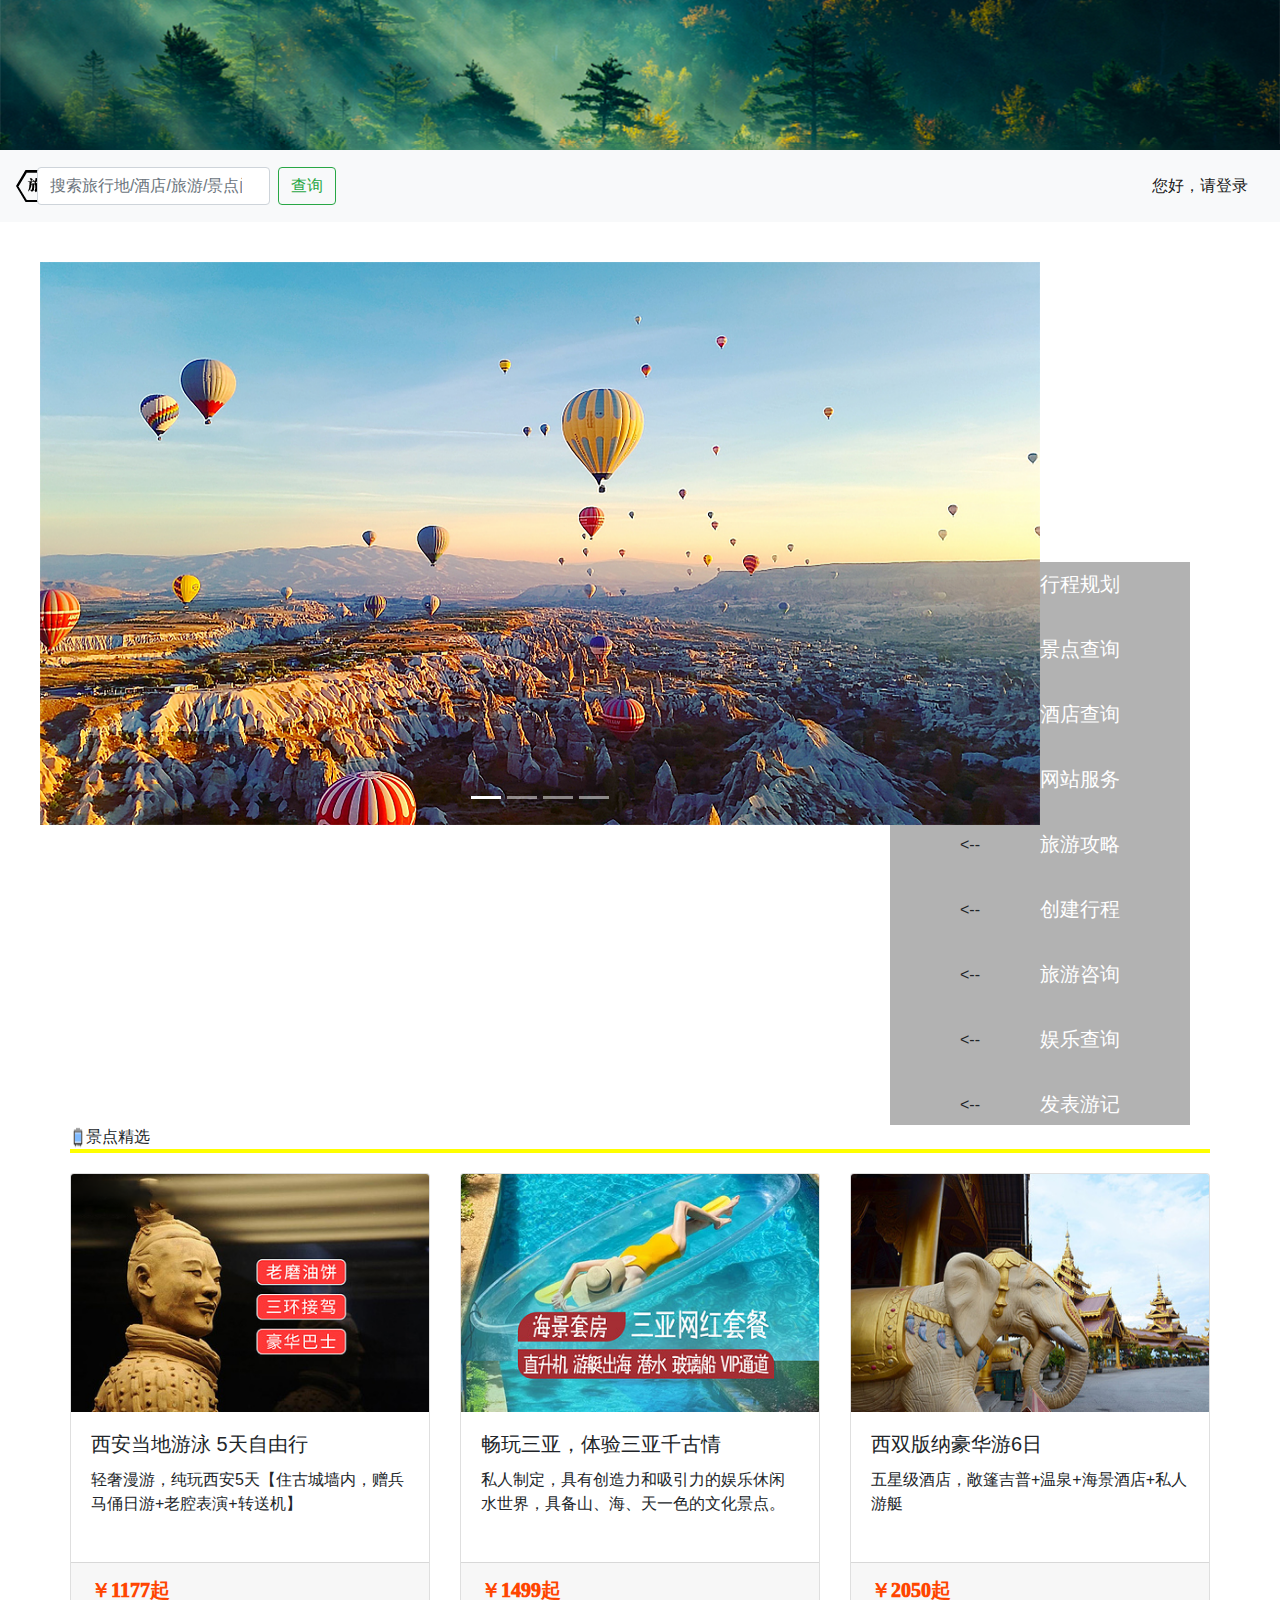
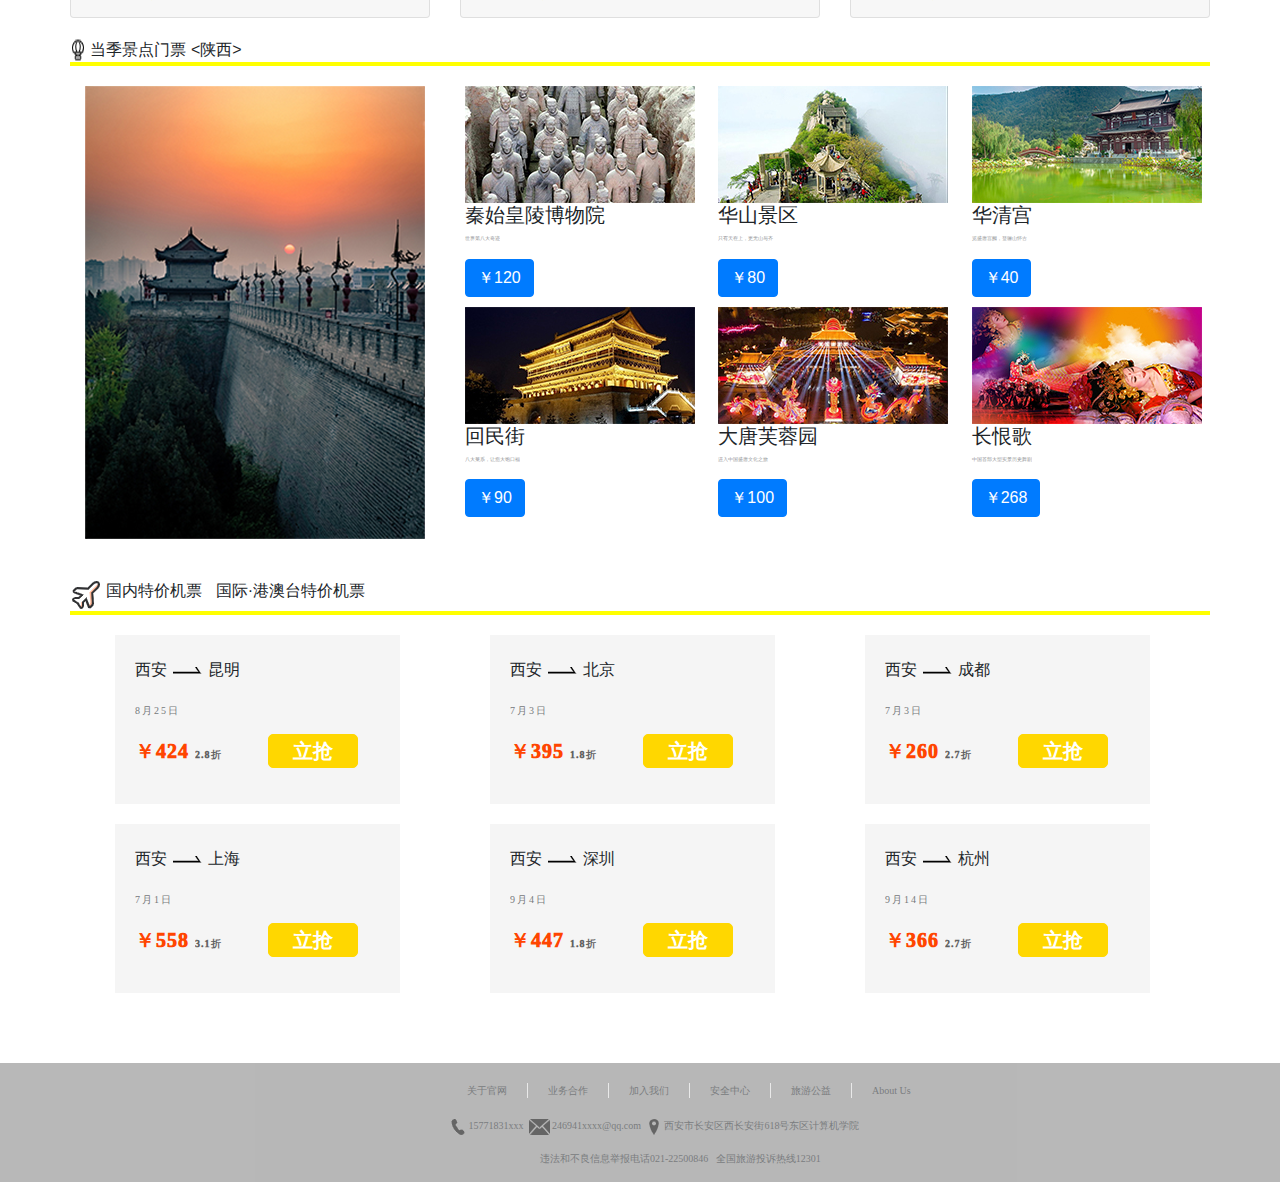
<file: Tourism_management/index.html>
<!DOCTYPE html>
<html lang="zh">

<head>
    <meta charset="UTF-8">
    <meta http-equiv="X-UA-Compatible" content="IE=edge">
    <meta name="viewport" content="width=device-width, initial-scale=1.0">
    <link rel="icon" href="img/icon-2.png">
    <title>旅游管理信息系统</title>
    <link rel="stylesheet" href="css/bootstrap.min.css">
    <link rel="stylesheet" href="css/customer/index.css">
    <script src="js/jquery-3.6.0.min.js"></script>
    <script src="js/bootstrap.min.js"></script>
</head>



<body>

    <header>
        <img id="head-img" class="w-100" src="img/head.png" alt="">
    </header>

    <!-- 导航栏 -->


    <nav class="navbar navbar-expand-lg navbar-light bg-light ">
        <a class="navbar-brand" href="#"><img src="img/main-1.png" alt=""></a>
        <button class="navbar-toggler" type="button" data-toggle="collapse" data-target="#navbarSupportedContent" aria-controls="navbarSupportedContent" aria-expanded="false" aria-label="Toggle navigation">
          <span class="navbar-toggler-icon"></span>
        </button>

        <div class="collapse navbar-collapse" id="navbarSupportedContent">
            <ul class="navbar-nav mr-auto">
                <li class="nav-item active">
                    <a class="nav-link" href="#">首页<span class="sr-only">(current)</span></a>
                </li>
                <li class="nav-item">
                    <a class="nav-link" href="#">消息</a>
                </li>
                <li class="nav-item dropdown">
                    <a class="nav-link dropdown-toggle" href="#" id="navbarDropdown" role="button" data-toggle="dropdown" aria-haspopup="true" aria-expanded="false">
                地点
              </a>
                    <div class="dropdown-menu" aria-labelledby="navbarDropdown">
                        <a class="dropdown-item" href="#">西安</a>
                        <a class="dropdown-item" href="#">北京</a>
                        <div class="dropdown-divider"></div>
                        <a class="dropdown-item" href="#">其它城市</a>
                    </div>
                </li>
            </ul>
            <form class="form-inline my-2 my-lg-0" id="search-1">
                <input class="form-control mr-sm-2" type="search" placeholder="搜索旅行地/酒店/旅游/景点门票/交通" aria-label="Search">
                <button class="btn btn-outline-success my-2 my-sm-0" type="submit">查询</button>
            </form>
            <nav class="navbar navbar-light bg-light">
                <span class="navbar-text">
                  <a href="login.html">您好，请登录</a>
                </span>
            </nav>
        </div>
    </nav>

    <div id="third">
        <!-- 轮播图 -->
        <div id="lunbo">
            <div id="carouselExampleFade" class="carousel slide carousel-fade" data-ride="carousel">
                <ol class="carousel-indicators">
                    <li data-target="#carouselExampleIndicators" data-slide-to="0" class="active"></li>
                    <li data-target="#carouselExampleIndicators" data-slide-to="1"></li>
                    <li data-target="#carouselExampleIndicators" data-slide-to="2"></li>
                    <li data-target="#carouselExampleIndicators" data-slide-to="3"></li>
                </ol>
                <div class="carousel-inner">
                    <div class="carousel-item active">
                        <img class="d-block w-100" src="img/L1.png" alt="First slide">
                    </div>
                    <div class="carousel-item">
                        <img class="d-block w-100" src="img/L2.png" alt="Second slide">
                    </div>
                    <div class="carousel-item">
                        <img class="d-block w-100" src="img/L3.png" alt="Third slide">
                    </div>
                    <div class="carousel-item">
                        <img class="d-block w-100" src="img/L4.png" alt="Third slide">
                    </div>
                </div>
                <a class="carousel-control-prev" href="#carouselExampleFade" role="button" data-slide="prev">
                    <span class="carousel-control-prev-icon" aria-hidden="true"></span>
                    <span class="sr-only">Previous</span>
                </a>
                <a class="carousel-control-next" href="#carouselExampleFade" role="button" data-slide="next">
                    <span class="carousel-control-next-icon" aria-hidden="true"></span>
                    <span class="sr-only">Next</span>
                </a>
            </div>
        </div>





        <div class="banner">
            <ul>
                <li><span> <-- </span><a href="plan.html">行程规划</a></li>
                <li><span> <-- </span><a href="senic.html">景点查询</a></li>
                <li><span> <-- </span><a href="hotel.html">酒店查询</a></li>
                <li><span> <-- </span><a href="web-services.html">网站服务</a></li>
                <li><span> <-- </span><a href="strategy.html">旅游攻略</a></li>
                <li><span> <-- </span><a href="create_trip.html">创建行程</a></li>
                <li><span> <-- </span><a href="plan.html">旅游咨询</a></li>
                <li><span> <-- </span><a href="">娱乐查询</a></li>
                <li><span> <-- </span><a href="">发表游记</a></li>
            </ul>
        </div>

    </div>


    <!-- 主体部分 -->
    <div class="container" style="clear: both;">

        <!-- 第一部分 -->
        <div class="row row-1" style="margin-top: 100px;">
            <img src="img/icon-1.png" alt="">景点精选
        </div>
        <div class="row" style="margin-top: 20px;">
            <div class="card-deck">
                <div class="card">
                    <img class="card-img-top" src="img/xian.png" alt="西安">
                    <div class="card-body">
                        <h5 class="card-title">西安当地游泳 5天自由行</h5>
                        <p class="card-text">轻奢漫游，纯玩西安5天【住古城墙内，赠兵马俑日游+老腔表演+转送机】</p>
                    </div>
                    <div class="card-footer">
                        <span class="money">￥1177起</span>
                    </div>
                </div>
                <div class="card">
                    <img class="card-img-top" src="img/sanya.jpg" alt="三亚">
                    <div class="card-body">
                        <h5 class="card-title">畅玩三亚，体验三亚千古情</h5>
                        <p class="card-text">私人制定，具有创造力和吸引力的娱乐休闲水世界，具备山、海、天一色的文化景点。</p>
                    </div>
                    <div class="card-footer">
                        <span class="money">￥1499起</span>
                    </div>
                </div>
                <div class="card">
                    <img class="card-img-top" src="img/yunnan.png" alt="西双版纳">
                    <div class="card-body">
                        <h5 class="card-title">西双版纳豪华游6日</h5>
                        <p class="card-text">五星级酒店，敞篷吉普+温泉+海景酒店+私人游艇</p>
                    </div>
                    <div class="card-footer">
                        <span class="money">￥2050起</span>
                    </div>
                </div>
            </div>
        </div>


        <!-- 第二部分 -->
        <div class="row row-1" style="margin-top: 20px;">
            <img src="img/icon-2.png" alt="">&nbsp;当季景点门票
            <陕西>
        </div>
        <div class="row" style="margin-top: 20px;">

            <div class="col-md-4" style="overflow: hidden;">
                <img src="img/xian-1.png">
            </div>
            <div class="col-md-8" id="list-2">
                <div class="row">
                    <div class="col-md-4">
                        <img src="img/1.jpg" alt="">
                        <h5>秦始皇陵博物院</h5>
                        <p>世界第八大奇迹</p>
                        <a class="btn btn-primary" href="#" role="button">￥120</a>
                    </div>
                    <div class="col-md-4">
                        <img src="img/2.jpg" alt="">
                        <h5>华山景区</h5>
                        <p>只有天在上，更无山与齐</p>
                        <a class="btn btn-primary" href="#" role="button">￥80</a>
                    </div>
                    <div class="col-md-4">
                        <img src="img/3.jpg" alt="">
                        <h5>华清宫</h5>
                        <p>览盛唐宫阙，登骊山怀古</p>
                        <a class="btn btn-primary" href="#" role="button">￥40</a>
                    </div>
                </div>
                <div class="row" style="margin-top: 10px;">
                    <div class="col-md-4">
                        <img src="img/4.jpg" alt="">
                        <h5>回民街</h5>
                        <p>八大菜系，让您大饱口福</p>
                        <a class="btn btn-primary" href="#" role="button">￥90</a>
                    </div>
                    <div class="col-md-4">
                        <img src="img/5.jpg" alt="">
                        <h5>大唐芙蓉园</h5>
                        <p>进入中国盛唐文化之旅</p>
                        <a class="btn btn-primary" href="#" role="button">￥100</a>
                    </div>
                    <div class="col-md-4">
                        <img src="img/6.jpg" alt="">
                        <h5>长恨歌</h5>
                        <p>中国首部大型实景历史舞剧</p>
                        <a class="btn btn-primary" href="#" role="button">￥268</a>
                    </div>
                </div>
            </div>


        </div>




        <!-- 第二部分 -->
        <div class="row row-1" style="margin-top: 40px;">
            <img src="img/icon-4.png" alt="">&nbsp;国内特价机票 &nbsp;&nbsp;国际·港澳台特价机票
        </div>
        <div class="row ticket" style="margin-top:20px;">
            <div class="col-md-3">
                <p>西安 <img src="img/icon-5.png"> 昆明</p>
                <p class="p-time">8月25日</p>
                <p class="p-money">￥424
                    <span class="p-zhe">2.8折</span>
                    <span><button class="liqiang"> 立抢</button></span>
                </p>
            </div>
            <div class="col-md-3">
                <p>西安 <img src="img/icon-5.png"> 北京</p>
                <p class="p-time">7月3日</p>
                <p class="p-money">￥395
                    <span class="p-zhe">1.8折</span>
                    <span><button class="liqiang"> 立抢</button></span>
                </p>
            </div>
            <div class="col-md-3">
                <p>西安 <img src="img/icon-5.png"> 成都</p>
                <p class="p-time">7月3日</p>
                <p class="p-money">￥260
                    <span class="p-zhe">2.7折</span>
                    <span><button class="liqiang"> 立抢</button></span>
                </p>
            </div>

        </div>
        <div class="row ticket" style="margin-top: 20px;">
            <div class="col-md-3">
                <p>西安 <img src="img/icon-5.png"> 上海</p>
                <p class="p-time">7月1日</p>
                <p class="p-money">￥558
                    <span class="p-zhe">3.1折</span>
                    <span><button class="liqiang"> 立抢</button></span>
                </p>
            </div>
            <div class="col-md-3">
                <p>西安 <img src="img/icon-5.png"> 深圳</p>
                <p class="p-time">9月4日</p>
                <p class="p-money">￥447
                    <span class="p-zhe">1.8折</span>
                    <span><button class="liqiang"> 立抢</button></span>
                </p>
            </div>
            <div class="col-md-3">
                <p>西安 <img src="img/icon-5.png"> 杭州</p>
                <p class="p-time">9月14日</p>
                <p class="p-money">￥366
                    <span class="p-zhe">2.7折</span>
                    <span><button class="liqiang"> 立抢</button></span>
                </p>
            </div>
        </div>


    </div>


    <footer class="container-fluid" style="background-color: #888;margin-top: 70px;">
        <div class="row">
            <table style="margin-top: 20px;">
                <tr>
                    <td>
                        关于官网
                    </td>
                    <td>
                        业务合作
                    </td>
                    <td>
                        加入我们
                    </td>
                    <td>
                        安全中心
                    </td>
                    <td>
                        旅游公益
                    </td>
                    <td style="border-right:none ;">
                        About Us
                    </td>
                </tr>
            </table>
        </div>
        <div class="row" style="margin-top: 20px;">
            <ul id="ul-1">
                <li> <img src="img/phone.png"> 15771831xxx&nbsp;</li>
                <li><img src="img/email.png"> 246941xxxx@qq.com&nbsp;</li>
                <li><img src="img/dizhi.png"> 西安市长安区西长安街618号东区计算机学院</li>
            </ul>
        </div>
        <div class="row">
            <ul id="ul-2">
                <li>违法和不良信息举报电话021-22500846</li>
                <li>&nbsp;</li>
                <li>全国旅游投诉热线12301</li>
            </ul>
        </div>

    </footer>


</body>

</html>
</file>
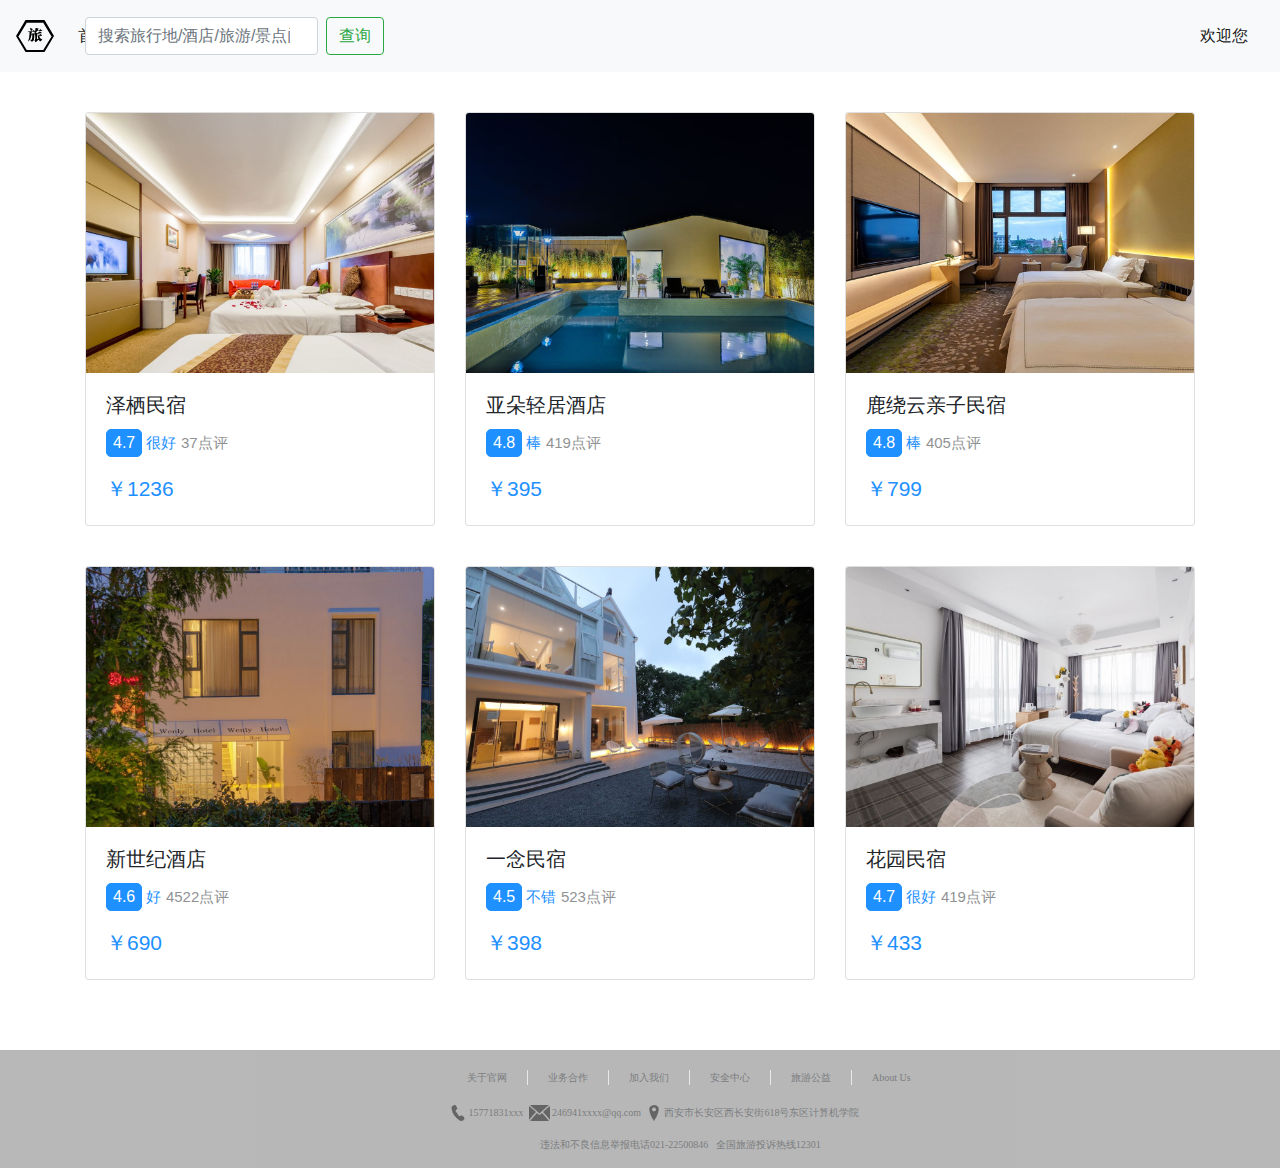
<file: Tourism_management/hotel.html>
<!DOCTYPE html>
<html lang="zh">

<head>
    <meta charset="UTF-8">
    <meta http-equiv="X-UA-Compatible" content="IE=edge">
    <meta name="viewport" content="width=device-width, initial-scale=1.0">
    <link rel="icon" href="img/icon-2.png">
    <title>酒店查询</title>
    <link rel="stylesheet" href="css/bootstrap.min.css">
    <link rel="stylesheet" href="css/customer/index.css">
    <link rel="stylesheet" href="css/customer/hotel.css">
    <script src="js/jquery-3.6.0.min.js"></script>
    <script src="js/bootstrap.min.js"></script>
</head>



<body>


    <!-- 导航栏 -->


    <nav class="navbar navbar-expand-lg navbar-light bg-light ">
        <a class="navbar-brand" href="#"><img src="img/main-1.png" alt=""></a>
        <button class="navbar-toggler" type="button" data-toggle="collapse" data-target="#navbarSupportedContent" aria-controls="navbarSupportedContent" aria-expanded="false" aria-label="Toggle navigation">
          <span class="navbar-toggler-icon"></span>
        </button>

        <div class="collapse navbar-collapse" id="navbarSupportedContent">
            <ul class="navbar-nav mr-auto">
                <li class="nav-item active">
                    <a class="nav-link" href="index.html">首页<span class="sr-only">(current)</span></a>
                </li>
                <li class="nav-item">
                    <a class="nav-link" href="#">消息</a>
                </li>
                <li class="nav-item dropdown">
                    <a class="nav-link dropdown-toggle" href="#" id="navbarDropdown" role="button" data-toggle="dropdown" aria-haspopup="true" aria-expanded="false">
                地点
              </a>
                    <div class="dropdown-menu" aria-labelledby="navbarDropdown">
                        <a class="dropdown-item" href="#">西安</a>
                        <a class="dropdown-item" href="#">北京</a>
                        <div class="dropdown-divider"></div>
                        <a class="dropdown-item" href="#">其它城市</a>
                    </div>
                </li>
            </ul>
            <form class="form-inline my-2 my-lg-0" id="search-1">
                <input class="form-control mr-sm-2" type="search" placeholder="搜索旅行地/酒店/旅游/景点门票/交通" aria-label="Search">
                <button class="btn btn-outline-success my-2 my-sm-0" type="submit">查询</button>
            </form>
            <nav class="navbar navbar-light bg-light">
                <span class="navbar-text">
                  <a href="login.html">欢迎您</a>
                </span>
            </nav>
        </div>
    </nav>


    <div class="container" style="margin-top: 40px;margin-bottom: 40px;">

        <div class="row" style="margin-bottom: 40px;">
            <div class="col-md-4">
                <div class="card">
                    <img class="card-img-top" src="img/hotel-1.jpg" alt="Card image cap">
                    <div class="card-body h-100">
                        <h5 class="card-title h-name">泽栖民宿</h5>
                        <p class="card-text">
                            <button class="h-button">4.7</button><span class="h-font-1"> 很好</span> <span class="h-font-2">37点评</span>
                        </p>
                        <a href="#" class="h-money">￥1236</a>
                    </div>
                </div>
            </div>
            <div class="col-md-4">
                <div class="card">
                    <img class="card-img-top" src="img/hotel-2.jpg" alt="Card image cap">
                    <div class="card-body h-100">
                        <h5 class="card-title h-name">亚朵轻居酒店</h5>
                        <p class="card-text">
                            <button class="h-button">4.8</button><span class="h-font-1"> 棒</span> <span class="h-font-2">419点评</span>
                        </p>
                        <a href="#" class="h-money">￥395</a>
                    </div>
                </div>
            </div>
            <div class="col-md-4">
                <div class="card">
                    <img class="card-img-top" src="img/hotel-3.jpg" alt="Card image cap">
                    <div class="card-body h-100">
                        <h5 class="card-title h-name">鹿绕云亲子民宿</h5>
                        <p class="card-text">
                            <button class="h-button">4.8</button><span class="h-font-1"> 棒</span> <span class="h-font-2">405点评</span>
                        </p>
                        <a href="#" class="h-money">￥799</a>
                    </div>
                </div>
            </div>
        </div>

        <div class="row">
            <div class="col-md-4">
                <div class="card">
                    <img class="card-img-top" src="img/hotel-4.jpg" alt="Card image cap">
                    <div class="card-body h-100">
                        <h5 class="card-title h-name">新世纪酒店</h5>
                        <p class="card-text">
                            <button class="h-button">4.6</button><span class="h-font-1"> 好</span> <span class="h-font-2">4522点评</span>
                        </p>
                        <a href="#" class="h-money">￥690</a>
                    </div>
                </div>
            </div>
            <div class="col-md-4">
                <div class="card">
                    <img class="card-img-top" src="img/hotel-5.jpg" alt="Card image cap">
                    <div class="card-body h-100">
                        <h5 class="card-title h-name">一念民宿</h5>
                        <p class="card-text">
                            <button class="h-button">4.5</button><span class="h-font-1"> 不错</span> <span class="h-font-2">523点评</span>
                        </p>
                        <a href="#" class="h-money">￥398</a>
                    </div>
                </div>
            </div>
            <div class="col-md-4">
                <div class="card">
                    <img class="card-img-top" src="img/hotel-6.jpg" alt="Card image cap">
                    <div class="card-body h-100">
                        <h5 class="card-title h-name">花园民宿</h5>
                        <p class="card-text">
                            <button class="h-button">4.7</button><span class="h-font-1"> 很好</span> <span class="h-font-2">419点评</span>
                        </p>
                        <a href="#" class="h-money">￥433</a>
                    </div>
                </div>
            </div>
        </div>
    </div>






    <footer class="container-fluid" style="background-color: #888;margin-top: 70px;">
        <div class="row">
            <table style="margin-top: 20px;">
                <tr>
                    <td>
                        关于官网
                    </td>
                    <td>
                        业务合作
                    </td>
                    <td>
                        加入我们
                    </td>
                    <td>
                        安全中心
                    </td>
                    <td>
                        旅游公益
                    </td>
                    <td style="border-right:none ;">
                        About Us
                    </td>
                </tr>
            </table>
        </div>
        <div class="row" style="margin-top: 20px;">
            <ul id="ul-1">
                <li> <img src="img/phone.png"> 15771831xxx&nbsp;</li>
                <li><img src="img/email.png"> 246941xxxx@qq.com&nbsp;</li>
                <li><img src="img/dizhi.png"> 西安市长安区西长安街618号东区计算机学院</li>
            </ul>
        </div>
        <div class="row">
            <ul id="ul-2">
                <li>违法和不良信息举报电话021-22500846</li>
                <li>&nbsp;</li>
                <li>全国旅游投诉热线12301</li>
            </ul>
        </div>

    </footer>


</body>

</html>
</file>
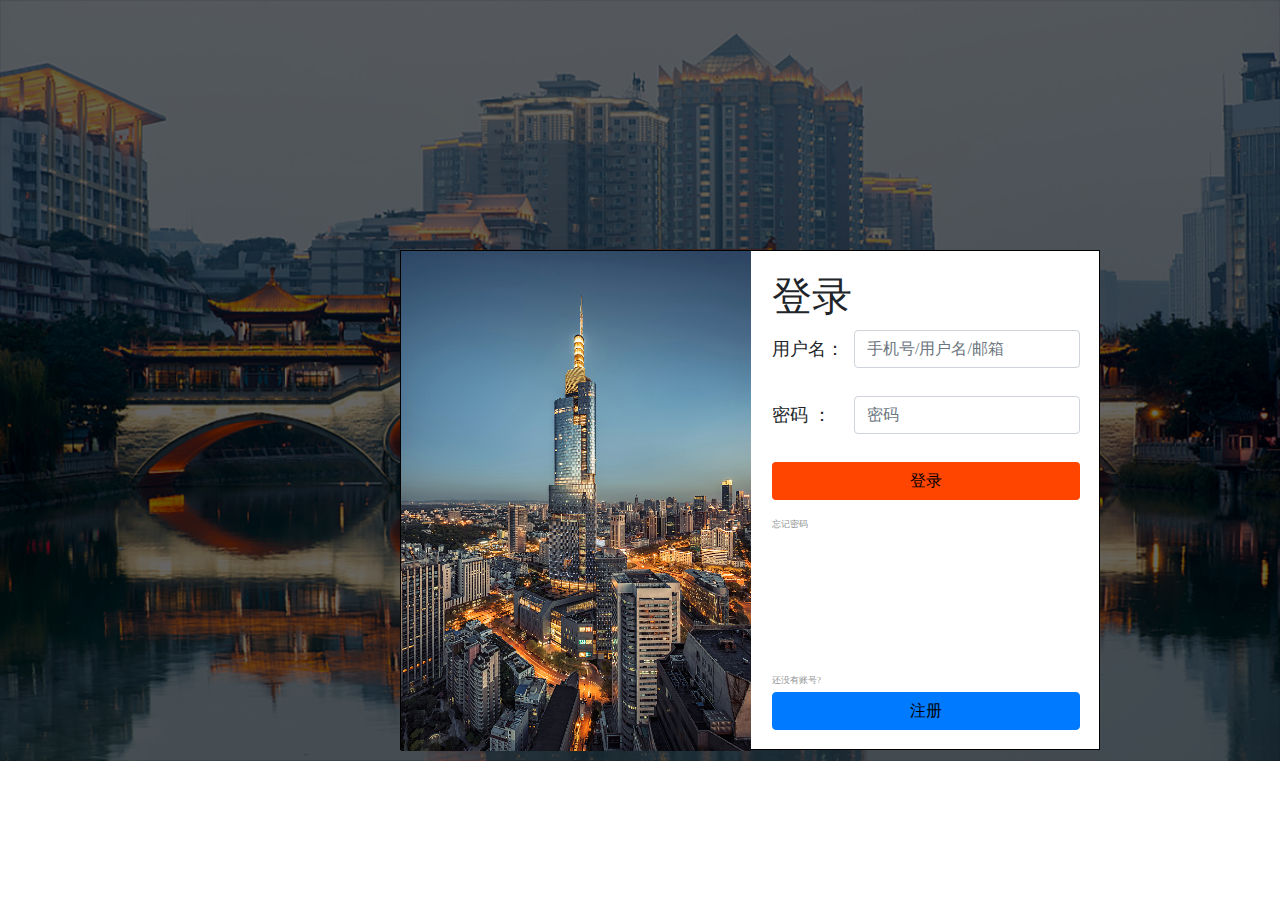
<file: Tourism_management/login.html>
<!DOCTYPE html>
<html lang="zh">

<head>
    <meta charset="UTF-8">
    <meta http-equiv="X-UA-Compatible" content="IE=edge">
    <meta name="viewport" content="width=device-width, initial-scale=1.0">
    <link rel="icon" href="img/icon-2.png">
    <title>登录</title>
    <link rel="stylesheet" href="css/customer/login.css">
    <link rel="stylesheet" href="css/bootstrap.min.css">
    <script src="js/jquery-3.6.0.min.js"></script>
    <script src="js/bootstrap.min.js"></script>


</head>



<body>
    <div style="background-color: black;">
        <div id="B-img">
            <img class="w-100" src="img/login-2.png" alt="" style="height: 761px;">
        </div>
    </div>
    <div id="main" style="background-color: white;">
        <div id="L-img">
            <img src="img/login-1.png" alt="">
        </div>
        <div id="R-form">
            <div id="login-form">
                <form action="#" id="form-1" method="get">
                    <table>
                        <tr>
                            <td>
                                <h1>登录</h1>
                            </td>
                        </tr>
                        <tr class="font-style-1">
                            <td><label for="username"></label>用户名：</label>
                            </td>
                            <td><input class="form-control" type="text" name="username" id="username" placeholder="手机号/用户名/邮箱"></td>
                        </tr>
                        <tr>
                            <td>&nbsp;</td>
                        </tr>
                        <tr class="font-style-1">
                            <td><label for="password"></label>密码&nbsp;：</label>
                            </td>
                            <td><input class="form-control" type="password" name="password" id="password" placeholder="密码"></td>
                        </tr>
                        <tr>
                            <td>&nbsp;</td>
                        </tr>
                        <tr>
                            <td colspan="2"><button type="submit" class="btn  mb-2 w-100" style="background-color: orangered;"><a id="a-1" href="index.html">登录</a></button></td>
                        </tr>
                        <tr>
                            <td colspan="2">
                                <span class="font-style-2">忘记密码</span>
                            </td>
                        </tr>
                        <tr>
                            <td>&nbsp;</td>
                        </tr>
                        <tr>
                            <td>&nbsp;</td>
                        </tr>
                        <tr>
                            <td>&nbsp;</td>
                        </tr>
                        <tr>
                            <td>&nbsp;</td>
                        </tr>
                        <tr>
                            <td>&nbsp;</td>
                        </tr>
                        <tr>
                            <td colspan="2"><span class="font-style-2">还没有账号?</span></td>
                        </tr>
                        <tr>
                            <td colspan="2">
                                <button type="submit" class="btn btn-primary mb-2 w-100"><a id="a-1" href="register.html">注册</a></button>
                            </td>
                        </tr>
                    </table>

                </form>
            </div>
        </div>
    </div>


    <script src="js/jquery-3.6.0.min.js"></script>
    <script src="js/bootstrap.min.js"></script>
</body>

</html>
</file>
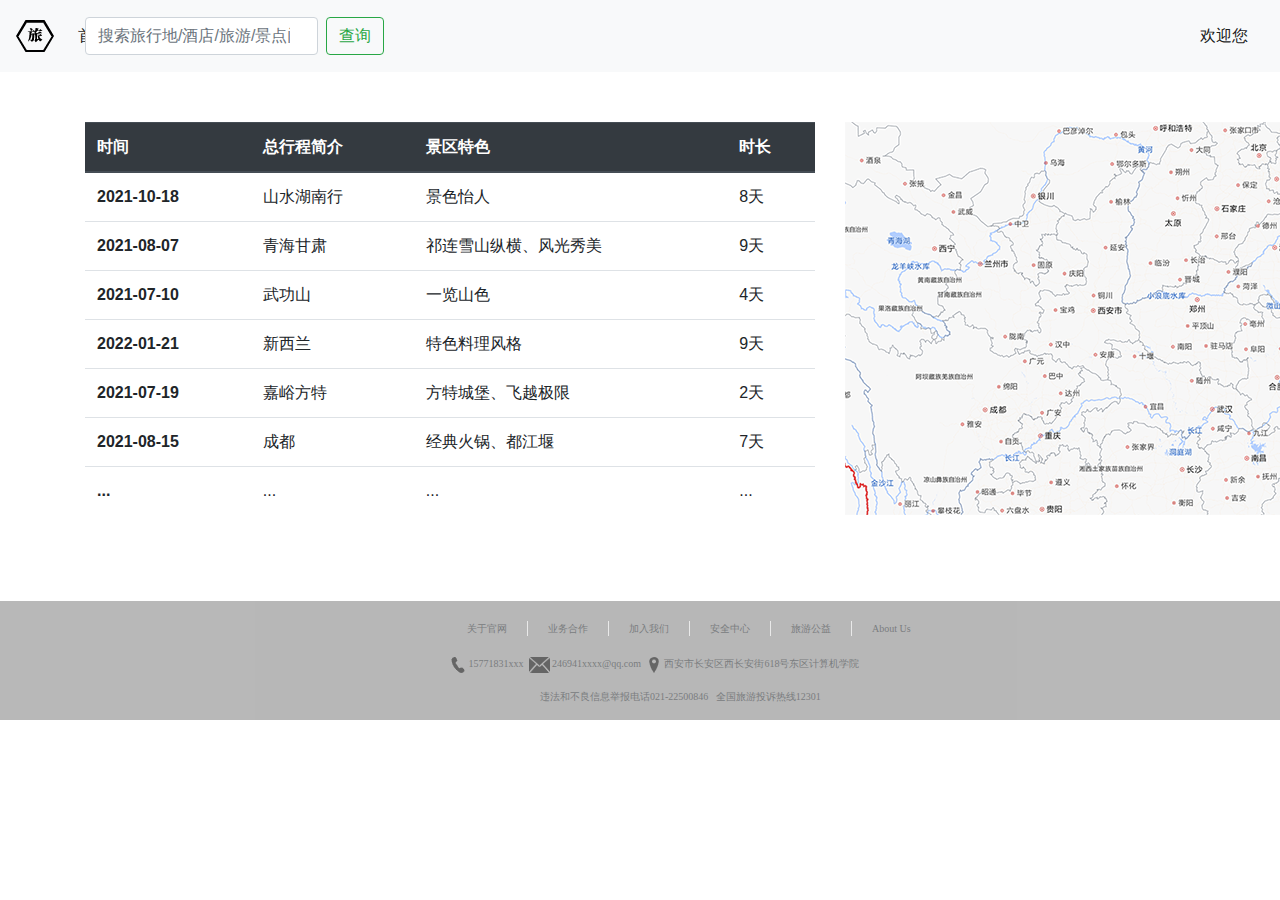
<file: Tourism_management/plan.html>
<!DOCTYPE html>
<html lang="zh">

<head>
    <meta charset="UTF-8">
    <meta http-equiv="X-UA-Compatible" content="IE=edge">
    <meta name="viewport" content="width=device-width, initial-scale=1.0">
    <link rel="icon" href="img/icon-2.png">
    <title>行程规划</title>
    <link rel="stylesheet" href="css/bootstrap.min.css">
    <link rel="stylesheet" href="css/customer/index.css">
    <link rel="stylesheet" href="css/customer/hotel.css">
    <script src="js/jquery-3.6.0.min.js"></script>
    <script src="js/bootstrap.min.js"></script>
</head>



<body>


    <!-- 导航栏 -->


    <nav class="navbar navbar-expand-lg navbar-light bg-light ">
        <a class="navbar-brand" href="#"><img src="img/main-1.png" alt=""></a>
        <button class="navbar-toggler" type="button" data-toggle="collapse" data-target="#navbarSupportedContent" aria-controls="navbarSupportedContent" aria-expanded="false" aria-label="Toggle navigation">
          <span class="navbar-toggler-icon"></span>
        </button>

        <div class="collapse navbar-collapse" id="navbarSupportedContent">
            <ul class="navbar-nav mr-auto">
                <li class="nav-item active">
                    <a class="nav-link" href="index.html">首页<span class="sr-only">(current)</span></a>
                </li>
                <li class="nav-item">
                    <a class="nav-link" href="#">消息</a>
                </li>
                <li class="nav-item dropdown">
                    <a class="nav-link dropdown-toggle" href="#" id="navbarDropdown" role="button" data-toggle="dropdown" aria-haspopup="true" aria-expanded="false">
                地点
              </a>
                    <div class="dropdown-menu" aria-labelledby="navbarDropdown">
                        <a class="dropdown-item" href="#">西安</a>
                        <a class="dropdown-item" href="#">北京</a>
                        <div class="dropdown-divider"></div>
                        <a class="dropdown-item" href="#">其它城市</a>
                    </div>
                </li>
            </ul>
            <form class="form-inline my-2 my-lg-0" id="search-1">
                <input class="form-control mr-sm-2" type="search" placeholder="搜索旅行地/酒店/旅游/景点门票/交通" aria-label="Search">
                <button class="btn btn-outline-success my-2 my-sm-0" type="submit">查询</button>
            </form>
            <nav class="navbar navbar-light bg-light">
                <span class="navbar-text">
                  <a href="login.html">欢迎您</a>
                </span>
            </nav>
        </div>
    </nav>


    <div class="container" style="margin-top:50px ;">
        <div class="row">
            <div class="col-md-8">
                <table class="table">
                    <thead class="thead-dark">
                        <tr>
                            <th scope="col">时间</th>
                            <th scope="col">总行程简介</th>
                            <th scope="col">景区特色</th>
                            <th scope="col">时长</th>
                        </tr>
                    </thead>
                    <tbody>
                        <tr>
                            <th scope="row">2021-10-18</th>
                            <td>山水湖南行</td>
                            <td>景色怡人</td>
                            <td>8天</td>
                        </tr>
                        <tr>
                            <th scope="row">2021-08-07</th>
                            <td>青海甘肃</td>
                            <td>祁连雪山纵横、风光秀美</td>
                            <td>9天</td>
                        </tr>
                        <tr>
                            <th scope="row">2021-07-10</th>
                            <td>武功山</td>
                            <td>一览山色</td>
                            <td>4天</td>
                        </tr>
                        <tr>
                            <th scope="row">2022-01-21</th>
                            <td>新西兰</td>
                            <td>特色料理风格</td>
                            <td>9天</td>
                        </tr>
                        <tr>
                            <th scope="row">2021-07-19</th>
                            <td>嘉峪方特</td>
                            <td>方特城堡、飞越极限</td>
                            <td>2天</td>
                        </tr>
                        <tr>
                            <th scope="row">2021-08-15</th>
                            <td>成都</td>
                            <td>经典火锅、都江堰</td>
                            <td>7天</td>
                        </tr>
                        <tr>
                            <th scope="row">...</th>
                            <td>...</td>
                            <td>...</td>
                            <td>...</td>
                        </tr>
                    </tbody>
                </table>


            </div>
            <div class="col-md-4">
                <img src="img/map.png" alt="" style="width=50px">
            </div>
        </div>
    </div>




    <footer class="container-fluid" style="background-color: #888;margin-top: 70px;">
        <div class="row">
            <table style="margin-top: 20px;">
                <tr>
                    <td>
                        关于官网
                    </td>
                    <td>
                        业务合作
                    </td>
                    <td>
                        加入我们
                    </td>
                    <td>
                        安全中心
                    </td>
                    <td>
                        旅游公益
                    </td>
                    <td style="border-right:none ;">
                        About Us
                    </td>
                </tr>
            </table>
        </div>
        <div class="row" style="margin-top: 20px;">
            <ul id="ul-1">
                <li> <img src="img/phone.png"> 15771831xxx&nbsp;</li>
                <li><img src="img/email.png"> 246941xxxx@qq.com&nbsp;</li>
                <li><img src="img/dizhi.png"> 西安市长安区西长安街618号东区计算机学院</li>
            </ul>
        </div>
        <div class="row">
            <ul id="ul-2">
                <li>违法和不良信息举报电话021-22500846</li>
                <li>&nbsp;</li>
                <li>全国旅游投诉热线12301</li>
            </ul>
        </div>

    </footer>


</body>

</html>
</file>
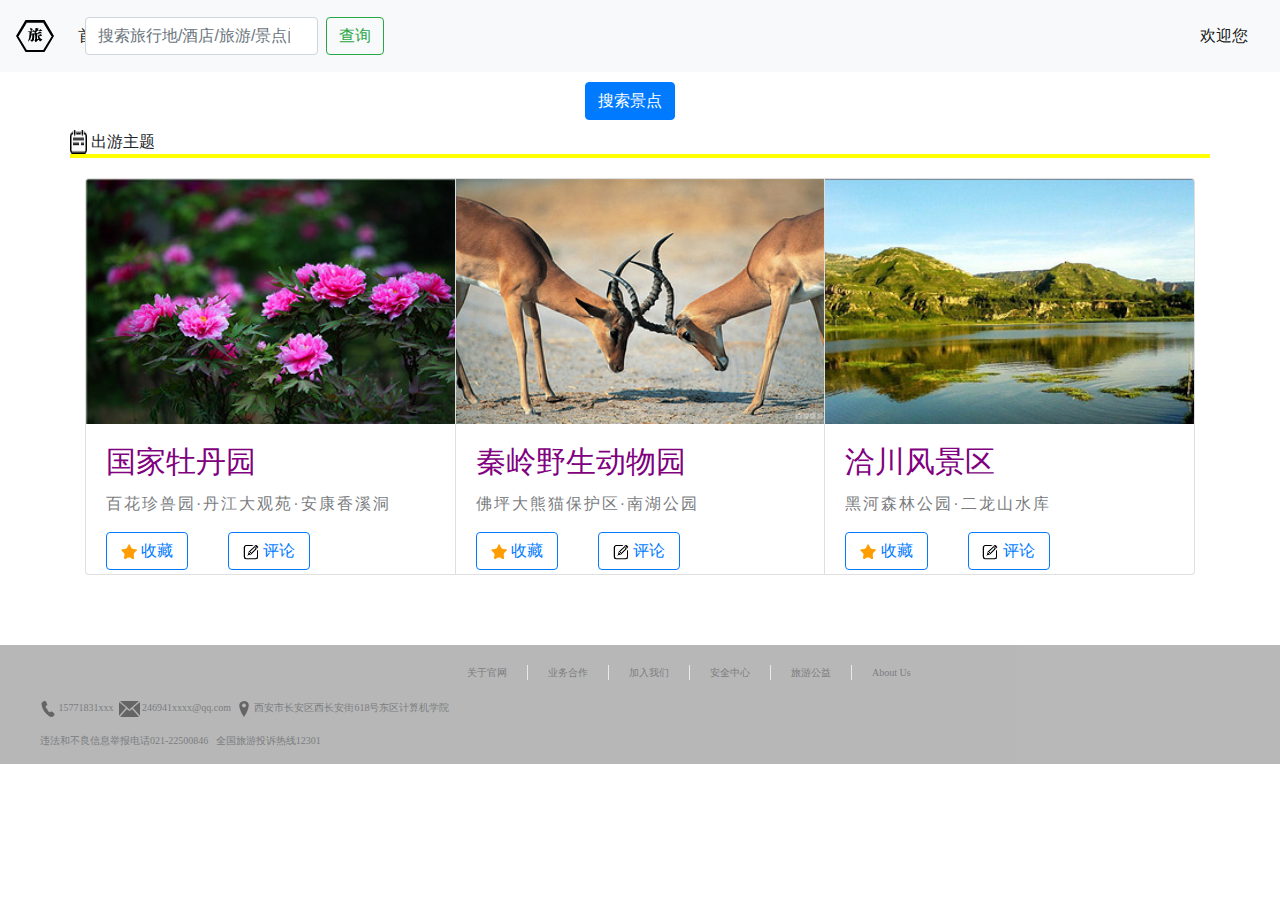
<file: Tourism_management/senic.html>
<!DOCTYPE html>
<html lang="zh">

<head>
    <meta charset="UTF-8">
    <meta http-equiv="X-UA-Compatible" content="IE=edge">
    <meta name="viewport" content="width=device-width, initial-scale=1.0">
    <link rel="icon" href="img/icon-2.png">
    <title>景点查询</title>
    <link rel="stylesheet" href="css/bootstrap.min.css">
    <link rel="stylesheet" href="css/customer/index.css">
    <link rel="stylesheet" href="css/customer/senic.css">
    <script src="js/jquery-3.6.0.min.js"></script>
    <script src="js/bootstrap.min.js"></script>



</head>


<body>


    <!-- 导航栏 -->


    <nav class="navbar navbar-expand-lg navbar-light bg-light ">
        <a class="navbar-brand" href="#"><img src="img/main-1.png" alt=""></a>
        <button class="navbar-toggler" type="button" data-toggle="collapse" data-target="#navbarSupportedContent" aria-controls="navbarSupportedContent" aria-expanded="false" aria-label="Toggle navigation">
          <span class="navbar-toggler-icon"></span>
        </button>

        <div class="collapse navbar-collapse" id="navbarSupportedContent">
            <ul class="navbar-nav mr-auto">
                <li class="nav-item active">
                    <a class="nav-link" href="index.html">首页<span class="sr-only">(current)</span></a>
                </li>
                <li class="nav-item">
                    <a class="nav-link" href="#">消息</a>
                </li>
                <li class="nav-item dropdown">
                    <a class="nav-link dropdown-toggle" href="#" id="navbarDropdown" role="button" data-toggle="dropdown" aria-haspopup="true" aria-expanded="false">
                地点
              </a>
                    <div class="dropdown-menu" aria-labelledby="navbarDropdown">
                        <a class="dropdown-item" href="#">西安</a>
                        <a class="dropdown-item" href="#">北京</a>
                        <div class="dropdown-divider"></div>
                        <a class="dropdown-item" href="#">其它城市</a>
                    </div>
                </li>
            </ul>
            <form class="form-inline my-2 my-lg-0" id="search-1">
                <input class="form-control mr-sm-2" type="search" placeholder="搜索旅行地/酒店/旅游/景点门票/交通" aria-label="Search">
                <button class="btn btn-outline-success my-2 my-sm-0" type="submit">查询</button>
            </form>
            <nav class="navbar navbar-light bg-light">
                <span class="navbar-text">
                  <a href="login.html">欢迎您</a>
                </span>
            </nav>
        </div>
    </nav>

    <div class="container">
        <!-- Button trigger modal -->
        <button type="button" class="btn btn-primary " data-toggle="modal" data-target="#exampleModalCenter" style="margin: 10px 500px;">
            搜索景点
        </button>

        <!-- Modal -->
        <div class="modal fade" id="exampleModalCenter" tabindex="-1" role="dialog" aria-labelledby="exampleModalCenterTitle" aria-hidden="true">
            <div class="modal-dialog modal-dialog-centered" role="document">
                <div class="modal-content">
                    <div class="modal-header">
                        <h5 class="modal-title" id="exampleModalCenterTitle">搜索出游主题景点</h5>
                        <button type="button" class="close" data-dismiss="modal" aria-label="Close">
            <span aria-hidden="true">&times;</span>
          </button>
                    </div>
                    <div class="modal-body">
                        您需要登录个人账号即可进行搜索
                    </div>
                    <div class="modal-footer">
                        <button type="button" class="btn btn-secondary" data-dismiss="modal">Close</button>
                        <button type="button" class="btn btn-primary">Login</button>
                    </div>
                </div>
            </div>
        </div>

        <div class="row row-1">
            <img src="img/icon-6.png" alt="">&nbsp;出游主题
        </div>


        <div class="card-group" style="margin-top: 20px;">
            <div class="card">
                <img class="card-img-top" src="img/senic-1.jpg" style="height: 245.39px;" alt="Card image cap">
                <div class="card-body">
                    <h5 class="card-title t1">国家牡丹园</h5>
                    <p class="card-text t2">百花珍兽园·丹江大观苑·安康香溪洞</p>
                    <p><button class="btn btn-outline-primary w-25">
                        <img src="img/icon-7.png" alt=""> 收藏
                    </button>&nbsp;&nbsp;&nbsp;&nbsp;&nbsp;&nbsp;&nbsp;&nbsp;
                        <button class="btn btn-outline-primary w-25">
                        <img src="img/icon-8.png" alt=""> 评论</button>
                    </p>
                </div>
            </div>
            <div class="card">
                <img class="card-img-top" src="img/senic-2.jpg" alt="Card image cap">
                <div class="card-body">
                    <h5 class="card-title t1">秦岭野生动物园</h5>
                    <p class="card-text t2">佛坪大熊猫保护区·南湖公园</p>
                    <p><button class="btn btn-outline-primary w-25">
                        <img src="img/icon-7.png" alt=""> 收藏
                    </button>&nbsp;&nbsp;&nbsp;&nbsp;&nbsp;&nbsp;&nbsp;&nbsp;
                        <button class="btn btn-outline-primary w-25">
                        <img src="img/icon-8.png" alt=""> 评论</button>
                    </p>

                </div>
            </div>
            <div class="card">
                <img class="card-img-top" src="img/senic-3.jpg" alt="Card image cap">
                <div class="card-body">
                    <h5 class="card-title t1">洽川风景区</h5>
                    <p class="card-text t2">黑河森林公园·二龙山水库</p>
                    <p><button class="btn btn-outline-primary w-25">
                        <img src="img/icon-7.png" alt=""> 收藏
                    </button>&nbsp;&nbsp;&nbsp;&nbsp;&nbsp;&nbsp;&nbsp;&nbsp;
                        <button class="btn btn-outline-primary w-25">
                        <img src="img/icon-8.png" alt=""> 评论</button>
                    </p>

                </div>
            </div>
        </div>
    </div>





    <footer class="container-fluid " style="background-color: #888;margin-top: 70px; ">
        <div class="row ">
            <table style="margin-top: 20px; ">
                <tr>
                    <td>
                        关于官网
                    </td>
                    <td>
                        业务合作
                    </td>
                    <td>
                        加入我们
                    </td>
                    <td>
                        安全中心
                    </td>
                    <td>
                        旅游公益
                    </td>
                    <td style="border-right:none ; ">
                        About Us
                    </td>
                </tr>
            </table>
        </div>
        <div class="row " style="margin-top: 20px; ">
            <ul id="ul-1 ">
                <li> <img src="img/phone.png "> 15771831xxx&nbsp;</li>
                <li><img src="img/email.png "> 246941xxxx@qq.com&nbsp;</li>
                <li><img src="img/dizhi.png "> 西安市长安区西长安街618号东区计算机学院</li>
            </ul>
        </div>
        <div class="row ">
            <ul id="ul-2 ">
                <li>违法和不良信息举报电话021-22500846</li>
                <li>&nbsp;</li>
                <li>全国旅游投诉热线12301</li>
            </ul>
        </div>

    </footer>


</body>

</html>
</file>
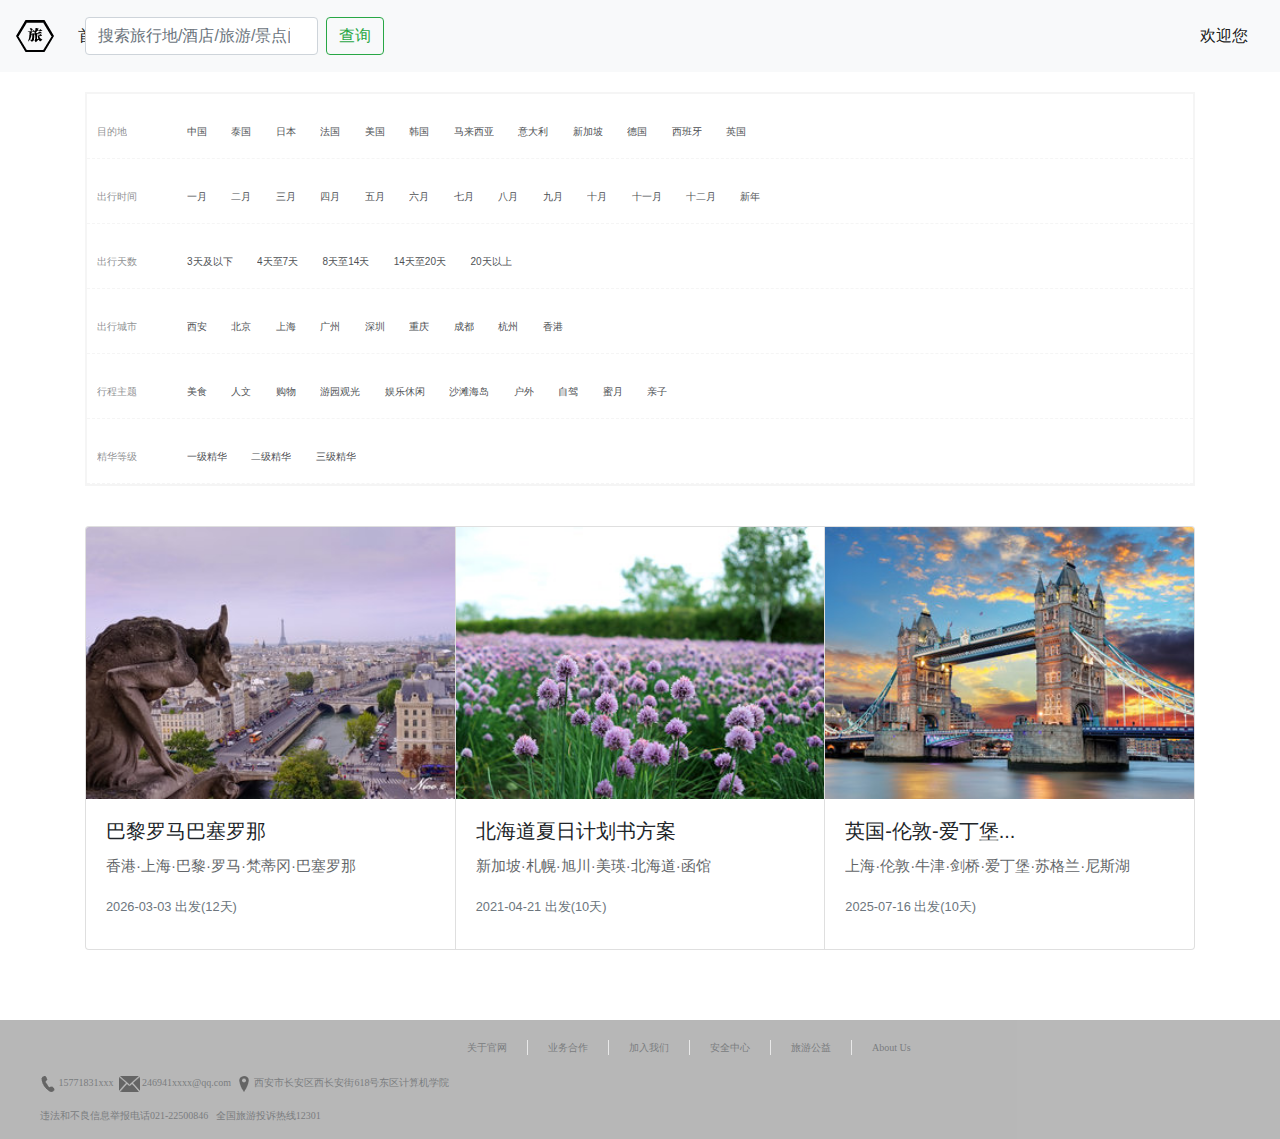
<file: Tourism_management/strategy.html>
<!DOCTYPE html>
<html lang="zh">

<head>
    <meta charset="UTF-8">
    <meta http-equiv="X-UA-Compatible" content="IE=edge">
    <meta name="viewport" content="width=device-width, initial-scale=1.0">
    <link rel="icon" href="img/icon-2.png">
    <title>旅行攻略</title>
    <link rel="stylesheet" href="css/bootstrap.min.css">
    <link rel="stylesheet" href="css/customer/index.css">
    <link rel="stylesheet" href="css/customer/strategy.css">
    <script src="js/jquery-3.6.0.min.js"></script>
    <script src="js/bootstrap.min.js"></script>



</head>


<body>


    <!-- 导航栏 -->


    <nav class="navbar navbar-expand-lg navbar-light bg-light ">
        <a class="navbar-brand" href="#"><img src="img/main-1.png" alt=""></a>
        <button class="navbar-toggler" type="button" data-toggle="collapse" data-target="#navbarSupportedContent" aria-controls="navbarSupportedContent" aria-expanded="false" aria-label="Toggle navigation">
          <span class="navbar-toggler-icon"></span>
        </button>

        <div class="collapse navbar-collapse" id="navbarSupportedContent">
            <ul class="navbar-nav mr-auto">
                <li class="nav-item active">
                    <a class="nav-link" href="index.html">首页<span class="sr-only">(current)</span></a>
                </li>
                <li class="nav-item">
                    <a class="nav-link" href="#">消息</a>
                </li>
                <li class="nav-item dropdown">
                    <a class="nav-link dropdown-toggle" href="#" id="navbarDropdown" role="button" data-toggle="dropdown" aria-haspopup="true" aria-expanded="false">
                地点
              </a>
                    <div class="dropdown-menu" aria-labelledby="navbarDropdown">
                        <a class="dropdown-item" href="#">西安</a>
                        <a class="dropdown-item" href="#">北京</a>
                        <div class="dropdown-divider"></div>
                        <a class="dropdown-item" href="#">其它城市</a>
                    </div>
                </li>
            </ul>
            <form class="form-inline my-2 my-lg-0" id="search-1">
                <input class="form-control mr-sm-2" type="search" placeholder="搜索旅行地/酒店/旅游/景点门票/交通" aria-label="Search">
                <button class="btn btn-outline-success my-2 my-sm-0" type="submit">查询</button>
            </form>
            <nav class="navbar navbar-light bg-light">
                <span class="navbar-text">
                  <a href="login.html">欢迎您</a>
                </span>
            </nav>
        </div>
    </nav>


    <div class="container" style="margin-top:20px ;">
        <div id="main-xc">
            <div class="mrow-1">
                <span class="row-title">目的地</span>
                <div class="row-ul">
                    <ul>
                        <li>中国</li>
                        <li>泰国</li>
                        <li>日本</li>
                        <li>法国</li>
                        <li>美国</li>
                        <li>韩国</li>
                        <li>马来西亚</li>
                        <li>意大利</li>
                        <li>新加坡</li>
                        <li>德国</li>
                        <li>西班牙</li>
                        <li>英国</li>
                    </ul>
                </div>
            </div>

            <div class="mrow-1">
                <span class="row-title">出行时间</span>
                <div class="row-ul">
                    <ul>
                        <li>一月</li>
                        <li>二月</li>
                        <li>三月</li>
                        <li>四月</li>
                        <li>五月</li>
                        <li>六月</li>
                        <li>七月</li>
                        <li>八月</li>
                        <li>九月</li>
                        <li>十月</li>
                        <li>十一月</li>
                        <li>十二月</li>
                        <li>新年</li>
                    </ul>
                </div>
            </div>

            <div class="mrow-1">
                <span class="row-title">出行天数</span>
                <div class="row-ul">
                    <ul>
                        <li>3天及以下</li>
                        <li>4天至7天</li>
                        <li>8天至14天</li>
                        <li>14天至20天</li>
                        <li>20天以上</li>

                    </ul>
                </div>
            </div>


            <div class="mrow-1">
                <span class="row-title">出行城市</span>
                <div class="row-ul">
                    <ul>
                        <li>西安</li>
                        <li>北京</li>
                        <li>上海</li>
                        <li>广州</li>
                        <li>深圳</li>
                        <li>重庆</li>
                        <li>成都</li>
                        <li>杭州</li>
                        <li>香港</li>

                    </ul>
                </div>
            </div>



            <div class="mrow-1">
                <span class="row-title">行程主题</span>
                <div class="row-ul">
                    <ul>
                        <li>美食</li>
                        <li>人文</li>
                        <li>购物</li>
                        <li>游园观光</li>
                        <li>娱乐休闲</li>
                        <li>沙滩海岛</li>
                        <li>户外</li>
                        <li>自驾</li>
                        <li>蜜月</li>
                        <li>亲子</li>
                    </ul>
                </div>
            </div>


            <div class="mrow-1">
                <span class="row-title">精华等级</span>
                <div class="row-ul">
                    <ul>
                        <li>一级精华</li>
                        <li>二级精华</li>
                        <li>三级精华</li>


                    </ul>
                </div>
            </div>





        </div>





        <div class="card-group" style="margin-top: 40px;">
            <div class="card">
                <img class="card-img-top" src="img/strategy-1.png" alt="Card image cap">
                <div class="card-body">
                    <h5 class="card-title">巴黎罗马巴塞罗那</h5>
                    <p class="card-text stra-font">香港·上海·巴黎·罗马·梵蒂冈·巴塞罗那</p>
                    <p class="card-text"><small class="text-muted">2026-03-03 出发(12天)</small></p>
                </div>
            </div>
            <div class="card">
                <img class="card-img-top" src=img/strategy-2.png " alt="Card image cap ">
                <div class="card-body ">
                    <h5 class="card-title ">北海道夏日计划书方案</h5>
                    <p class="card-text stra-font ">新加坡·札幌·旭川·美瑛·北海道·函馆</p>
                    <p class="card-text "><small class="text-muted ">2021-04-21 出发(10天)</small></p>
                </div>
            </div>
            <div class="card ">
                <img class="card-img-top " src="img/strategy-3.png " alt="Card image cap ">
                <div class="card-body ">
                    <h5 class="card-title ">英国-伦敦-爱丁堡...</h5>
                    <p class="card-text stra-font ">上海·伦敦·牛津·剑桥·爱丁堡·苏格兰·尼斯湖</p>
                    <p class="card-text "><small class="text-muted ">2025-07-16 出发(10天)</small></p>
                </div>
            </div>
        </div>


    </div>





    <footer class="container-fluid " style="background-color: #888;margin-top: 70px; ">
        <div class="row ">
            <table style="margin-top: 20px; ">
                <tr>
                    <td>
                        关于官网
                    </td>
                    <td>
                        业务合作
                    </td>
                    <td>
                        加入我们
                    </td>
                    <td>
                        安全中心
                    </td>
                    <td>
                        旅游公益
                    </td>
                    <td style="border-right:none ; ">
                        About Us
                    </td>
                </tr>
            </table>
        </div>
        <div class="row " style="margin-top: 20px; ">
            <ul id="ul-1 ">
                <li> <img src="img/phone.png "> 15771831xxx&nbsp;</li>
                <li><img src="img/email.png "> 246941xxxx@qq.com&nbsp;</li>
                <li><img src="img/dizhi.png "> 西安市长安区西长安街618号东区计算机学院</li>
            </ul>
        </div>
        <div class="row ">
            <ul id="ul-2 ">
                <li>违法和不良信息举报电话021-22500846</li>
                <li>&nbsp;</li>
                <li>全国旅游投诉热线12301</li>
            </ul>
        </div>

    </footer>


</body>

</html>
</file>
<file: Tourism_management/css/customer/index.css>
#head-img {
    height: 150px;
    overflow: hidden;
}

#third {
    margin: 40px;
    height: 500px;
}

#lunbo {
    width: 1000px;
    height: 300px;
    float: left;
}

#search-1 {
    position: relative;
    right: 800px;
}

.banner {
    float: right;
    width: 300px;
    height: 562.5px;
    padding: 0 30px;
    margin-right: 50px;
    background: rgba(0, 0, 0, 0.3);
}

.banner li {
    height: 65px;
    line-height: 45px;
    list-style: none;
}

.banner li a {
    color: #fff;
    font-size: 20px;
    text-decoration: none;
    float: right;
    margin-right: 40px;
}

.banner li a:hover {
    color: green;
}

.banner li a span {
    float: left;
}

.row-1 {
    border-bottom: 4px solid yellow;
}

.money {
    font-family: "楷体";
    font-size: 20px;
    color: orangered;
    font-weight: 1000;
}

#list-2 div div p {
    opacity: 0.5;
    font-size: 5px;
}

footer li {
    display: inline;
}

footer td {
    border-right: 1px gainsboro solid;
    padding: 0 20px;
}

footer table {
    position: relative;
    left: 447px;
}

#ul-1 {
    position: relative;
    left: 410px;
}

#ul-2 {
    position: relative;
    left: 500px;
}

footer {
    font-family: "宋体";
    opacity: 0.6;
    font-size: 10px;
}

.ticket div {
    background-color: #F5F5F5;
    margin: 0px 45px;
    text-align: left;
    padding: 20px;
}

.p-time {
    font-family: "宋体";
    opacity: 0.6;
    font-size: 10px;
    letter-spacing: 2px;
}

.p-money {
    font-family: "宋体";
    color: orangered;
    font-size: 20px;
    letter-spacing: 1px;
    font-weight: 1000;
}

.p-zhe {
    color: black;
    font-family: "宋体";
    opacity: 0.6;
    font-size: 10px;
}

.liqiang {
    background-color: gold;
    border-radius: 5px;
    position: relative;
    left: 40px;
    color: white;
    font-family: "宋体";
    font-size: 20px;
    border: 1px solid gold;
    width: 90px;
    font-weight: 1000;
}
</file>
<file: Tourism_management/css/customer/hotel.css>
.h-name {
    font-family: "黑体";
    font-size: 20px;
    font-weight: 500;
}

.h-button {
    background-color: DodgerBlue;
    border-radius: 5px;
    border: 1px solid DodgerBlue;
    color: white;
    font-weight: 500;
}

.h-font-1 {
    color: DodgerBlue;
    font-weight: 500;
    font-size: 15px;
}

.h-font-2 {
    opacity: 0.5;
    font-size: 15px;
}

.h-money {
    text-decoration: none;
    color: DodgerBlue;
    font-weight: 500;
    font-size: 21px;
}
</file>
<file: Tourism_management/css/customer/login.css>
#main {
    border: 1px solid black;
    width: 700px;
    height: 500px;
    position: absolute;
    bottom: 150px;
    left: 400px;
}

#B-img {
    opacity: 0.4;
}

#L-img {
    width: 350px;
    height: 500px;
    float: left;
}

#L-img img {
    width: 350px;
    height: 500px;
}

#R-from {
    width: 350px;
    height: 500px;
    float: left;
}

#login-form {
    position: relative;
    left: 20px;
    top: 20px;
}

.font-style-1 {
    font-family: "宋体";
    font-size: 18px;
}

.font-style-2 {
    font-family: "宋体";
    font-size: xx-small;
    opacity: 0.5;
}

.font-style-3 {
    font-family: "宋体";
    font-size: 1px;
    opacity: 0.5;
}

#a-1 {
    color: black;
    text-decoration: none;
}
</file>
<file: Tourism_management/css/customer/senic.css>
.t1 {
    color: purple;
    font-weight: 500;
    font-family: "楷体";
    font-size: 30px;
}

.t2 {
    opacity: 0.6;
    letter-spacing: 2px;
}
</file>
<file: Tourism_management/css/customer/strategy.css>
#main-xc {
    border: 2px solid #F5F5F5;
}

.mrow-1 {
    border-bottom: 1px dashed #F5F5F5;
}

.row-title {
    font-size: 10px;
    width: 150px;
    opacity: 0.5;
    position: relative;
    left: 10px;
    top: 24px;
}

.row-ul {
    width: 756px;
    margin-left: 50px;
}

.row-ul li {
    display: inline;
    font-size: 10px;
    margin: 0 10px;
    opacity: 0.8;
}

.stra-font {
    font-size: 15px;
    opacity: 0.7;
}
</file>
